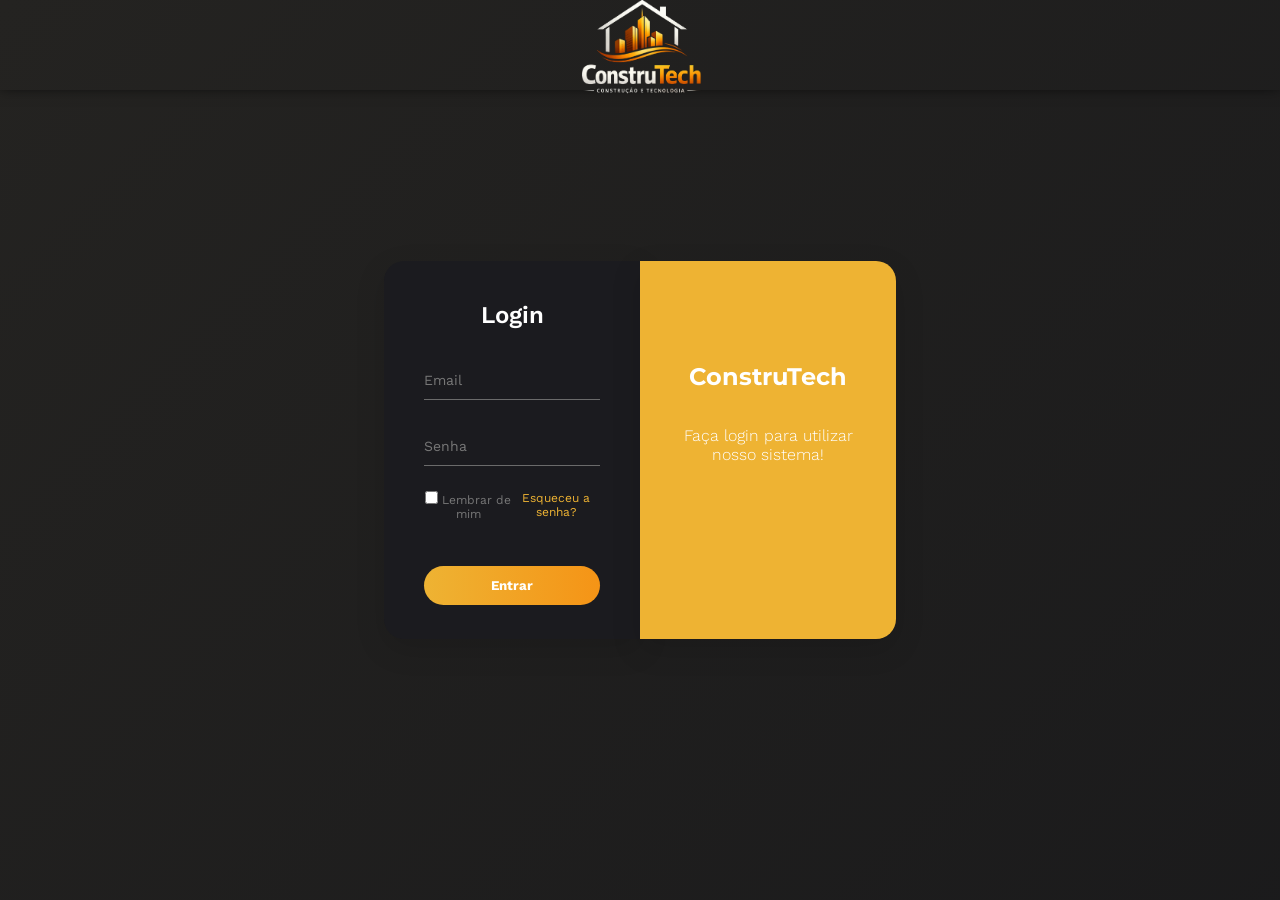
<file: index.html>
<!DOCTYPE html>
<html lang="pt-br">
<head>
    <meta charset="UTF-8">
    <meta name="viewport" content="width=device-width, initial-scale=1.0">
    <link rel="stylesheet" href="CSS/style.css">
    <title>ConstruTech - Login</title>
</head>
<body>
    <header>
        <div class="logo-header">
            <img src="Imagem/logo_principal.png" alt="">
        </div>
    </header>

    <main class="login-section">
        <div class="login-container">
            <div class="login-card">
                <h2>Login</h2>

                <form>
                    <div class="input-box">
                        <input type="email" name="email" required/>
                        <label>Email</label>
                    </div>

                    <div class="input-box">
                        <input type="password" name="senha" required/>
                        <label>Senha</label>
                    </div>

                    <div class="options-login">
                        <label>
                        <input type="checkbox" /> Lembrar de mim
                        </label>
                        <a href="#">Esqueceu a senha?</a>
                    </div>

                    
                    <button type="submit" class="btn-login">
                        <a href="admin.php">Entrar</a>
                    </button>
                </form>
            </div>

            <div class="cadastro-card">
                <div class="cadastro-txt">
                    <h2>ConstruTech</h2>
                    <p>Faça login para utilizar nosso sistema!</p>
                </div>
            </div>            
        </div>
    </main> 
</body>
</html>
</file>
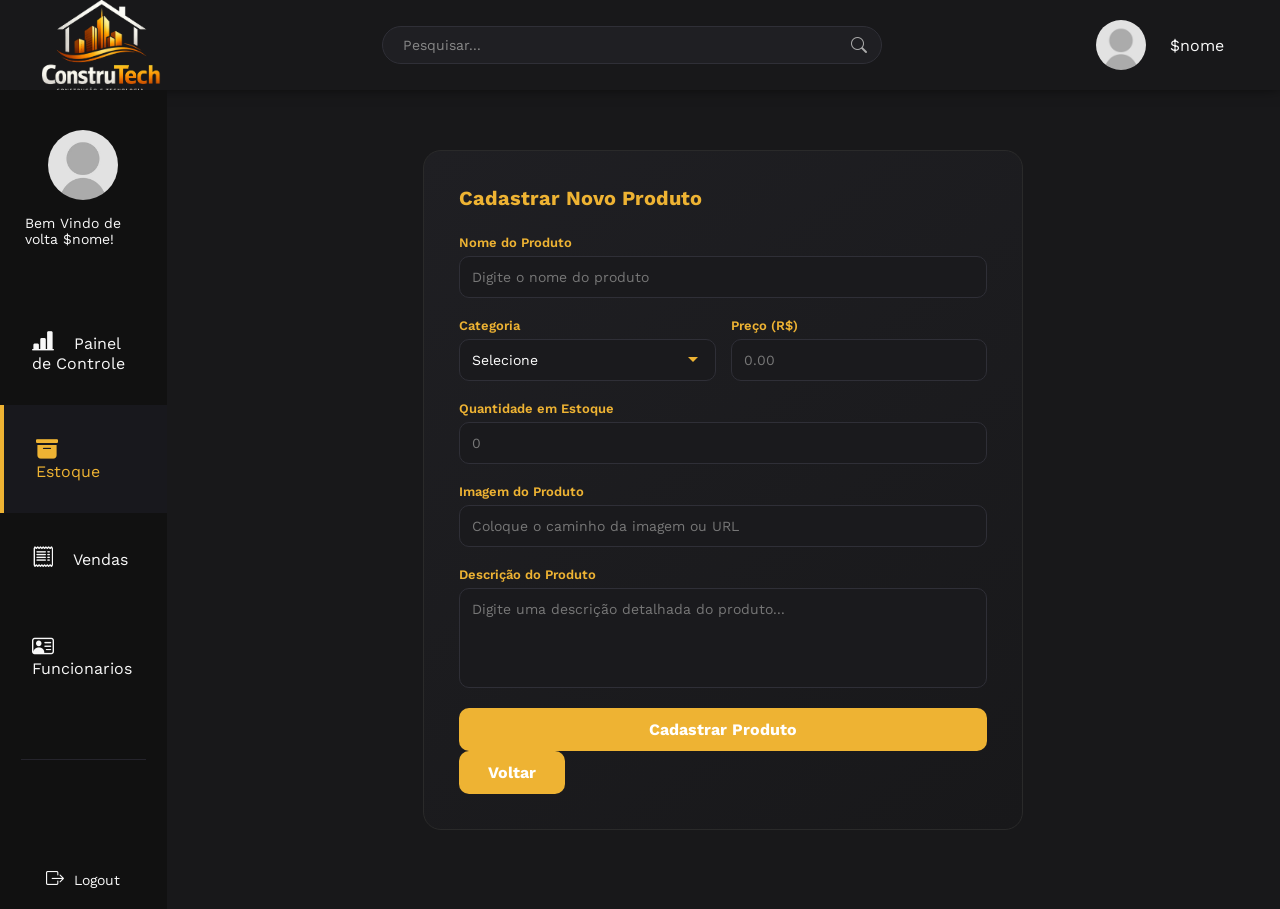
<file: cadastro_produto.html>
<!-- <?php


require_once 'init.php';

if ($_SERVER['REQUEST_METHOD'] === 'POST') {

    $ids = array_column($_SESSION['produtos'], 'id');
    $novoid = $ids ? max($ids) + 1 : 1;
    $_SESSION['produtos'][] = [
        'id' => $novoid,
        'nome' => $_POST['nome'],
        'preco' => $_POST['preco'],
        'cat' => $_POST['cat'],
        'qtd' => $_POST['qtd']
    ];
    header('location: estoque.php?produtoadd=1');
    exit;
};

 print_r($_SESSION); 

?> -->

<!DOCTYPE html>
<html lang="en">
<head>
    <meta charset="UTF-8">
    <meta name="viewport" content="width=device-width, initial-scale=1.0">
    <link rel="stylesheet" href="./CSS/cadastro_produto.css">
    <link rel="stylesheet" href="https://cdn.jsdelivr.net/npm/bootstrap-icons@1.11.3/font/bootstrap-icons.min.css" />
    <title>Document</title>
</head>
<body>
    <header>
        <div class="logo-header">
            <img src="Imagem/logo_principal.png" alt="">
        </div>

        <div class="search-header">
            <input type="text" placeholder="Pesquisar...">
            <i class="bi bi-search"></i>
        </div>

        <div class="img-user-header">
            <img src="Imagem/login-user.jpg" alt="">
            <p>$nome</p>
        </div>
    </header>
    <main>
        <div class="menu-vertical-container">
            <div class="img-user">
                <img src="Imagem/login-user.jpg" alt="">
                <div class="name-user">Bem Vindo de volta $nome!</div>
            </div>
            <div class="menu-vertical">
                <nav class="">
                    <ul>
                        <li>
                            <a href="admin.html">
                                <i class="bi bi-bar-chart-line-fill"></i> Painel de Controle
                            </a>
                        </li>

                        <li class="active">
                            <a href="estoque.html">
                                <i class="bi bi-archive-fill"></i> Estoque
                            </a>
                        </li>

                        <li>
                            <a href="vendas.html">
                                <i class="bi bi-receipt"></i> Vendas
                            </a>
                        </li>

                        <li>
                            <a href="funcionarios.html">
                                <i class="bi bi-person-vcard"></i>Funcionarios
                            </a>
                        </li>
                    </ul>
                </nav>
                <div class="logout-btn">
                    <i class="bi bi-box-arrow-right"></i><a href="#">Logout</a>
                </div>
            </div>
        </div>

        <div class="container">

            <div class="form-card">
                <h2>Cadastrar Novo Produto</h2>

                <form action="cadastro_produto.php" method="POST">
                    <div class="form-group">
                        <label>Nome do Produto</label>
                        <input type="text" placeholder="Digite o nome do produto" name="nome">
                    </div>

                    <div class="row">
                        <div class="form-group">
                            <label>Categoria</label>
                            <select name="categoria">
                                <option value="">Selecione</option value="">
                                <option value="Bruto">Produtos Brutos</option>
                                <option value="Ferramentas">Ferramentas</option>
                                <option value="Acabamento">Acabamento</option>
                            </select>
                        </div>

                        <div class="form-group">
                            <label>Preço (R$)</label>
                            <input type="number" step="0.01" min="0" placeholder="0.00" name="preco">
                        </div>
                    </div>

                    <div class="row">
                        <div class="form-group">
                            <label>Quantidade em Estoque</label>
                            <input type="number" placeholder="0" name="qtd">
                        </div>

                    </div>

                    <div class="form-group">
                        <label>Imagem do Produto</label>
                        <input type="text" placeholder="Coloque o caminho da imagem ou URL" name="imagem"  accept="image/*">
                    </div>

                    <div class="form-group">
                        <label>Descrição do Produto</label>
                        <textarea name="desc" placeholder="Digite uma descrição detalhada do produto..."></textarea>
                    </div>

                    <button class="btn" >Cadastrar Produto</button>
                    
                    
                </form>
                <a href="estoque.html" class="btn-voltar">Voltar</a>
            </div>
            
        </div>
    </main>
</body>
</html>
</file>
<file: CSS/style.css>
@import url('https://fonts.googleapis.com/css2?family=Montserrat:ital,wght@0,100..900;1,100..900&family=Work+Sans:ital,wght@0,100..900;1,100..900&display=swap');

* {
    padding: 0;
    margin: 0;
    box-sizing: border-box;
    font-family: 'Work Sans', 'Montserrat';
    transition: all 0.2s ease;
}

:root {
    --primary: #eeb333;
}

a {
    text-decoration: none;
    color: inherit;
}

body {
    height: 100vh;
    background: linear-gradient(-45deg, #18181a, #2c2c2a, #18181a, #242321);
    background-size: 400% 400%;
    animation: gradientBG 15s ease infinite;
}

@keyframes gradientBG {
    0% { background-position: 0% 50%; }
    50% { background-position: 100% 50%; }
    100% { background-position: 0% 50%; }
}

header {
    width: 100%;
    height: 10vh;
    box-shadow: 0 -5px 15px #000;
    display: flex;
    align-items: center;
    justify-content: center;
}

.logo-header {
    width: fit-content;
    margin-top: 0.5rem;
}

.logo-header img {
    height: 100px;
}

.login-section {
  height: 80vh;
  display: flex;
  justify-content: center;
  align-items: center;
}

.login-container {
    display: flex;
    height: 42vh;
    width: 40%;
}

.login-card {
  width: 350px;
  height: 42vh;
  padding: 40px;
  border-top-left-radius: 20px;
  border-bottom-left-radius: 20px;
  background: #1b1b1f;
  box-shadow: 0 10px 30px #00000020;
  text-align: center;
}

.login-card h2 {
  margin-bottom: 30px;
  font-weight: 600;
  color: #fff;
}

input {
    color: #fff;
}

.input-box {
  position: relative;
  margin-bottom: 25px;
}

.input-box input {
  width: 100%;
  padding: 12px;
  border: none;
  border-bottom: 1px solid #6b6b6b;
  outline: none;
  font-size: 14px;
  background: transparent;
}

.input-box label {
  position: absolute;
  top: 50%;
  left: 0;
  transform: translateY(-50%);
  font-size: 14px;
  color: #777;
  pointer-events: none;
  transition: 0.3s;
}

.input-box input:focus + label,
.input-box input:valid + label {
  top: -8px;
  font-size: 12px;
  color: var(--primary);
}

.options-login {
  display: flex;
  justify-content: space-between;
  font-size: 12px;
  margin-bottom: 20px;
  color: #777;
}

.options-login a {
  text-decoration: none;
  color: var(--primary);
}

.options-login a:hover {
  transition: 0.2s ease-in-out;
  text-decoration: underline;
}

.btn-login {
  width: 100%;
  padding: 12px;
  border: none;
  border-radius: 25px;
  background: linear-gradient(to right, var(--primary), #f59416);
  color: #fff;
  font-weight: bold;
  cursor: pointer;
  margin-top: 25px;
  transition: 0.3s;
}

.btn-login:hover {
  transform: scale(1.05);
  filter: brightness(115%);
}

.register {
  margin-top: 15px;
  font-size: 13px;
}

.register a {
  color: var(--primary);
  text-decoration: none;
  font-weight: 500;
}

.cadastro-card {
  width: 350px;
  height: 42vh;
  padding: 40px;
  border-top-right-radius: 20px;
  border-bottom-right-radius: 20px;
  background: var(--primary);
  box-shadow: 0 10px 30px #00000020;
  text-align: center;
  display: flex;
  flex-direction: column;
  justify-content: center;
  align-items: center;
}

.cadastro-txt {
    color: #fff;
}

.cadastro-card h2 {
  margin-bottom: 35px;
  font-weight: 700;
  font-family: 'Montserrat';
}

.cadastro-card p {
  margin-bottom: 75px;
  font-weight: 300;
}
</file>
<file: CSS/cadastro_produto.css>
@import url('https://fonts.googleapis.com/css2?family=Montserrat:ital,wght@0,100..900;1,100..900&family=Work+Sans:ital,wght@0,100..900;1,100..900&display=swap');

* {
    padding: 0;
    margin: 0;
    box-sizing: border-box;
    font-family: 'Work Sans', 'Montserrat';
    transition: all 0.2s ease;
}

:root {
    --primary: #eeb333;
    --card: #1f1f23;
    --borderCard: #2a2a2a;
}

a {
    text-decoration: none;
    color: inherit;
}

body {
    background: #18181a;
}

header {
    width: 100%;
    height: 10vh;
    box-shadow: 0 -5px 15px #000;
    display: flex;
    align-items: center;
    justify-content: space-between;
    padding: 0 2rem;
}

.logo-header {
    width: fit-content;
    margin-top: 0.5rem;
}

.logo-header img {
    height: 100px;
}

.search-header {
    position: relative;
    max-width: 500px;
    width: 100%;
}

.search-header input {
    width: 100%;
    padding: 10px 45px 10px 20px;
    border-radius: 30px;
    border: 1px solid #2f2f37;
    background: #1f1f23;
    color: #fff;
    font-size: 14px;
    outline: none;
    transition: all 0.2s ease;
}

.search-header input::placeholder {
    color: #888;
}

.search-header input:focus {
    border: 1px solid var(--primary);
    background: #25252b;
}

.search-header i {
    position: absolute;
    right: 15px;
    top: 50%;
    transform: translateY(-50%);
    color: #aaa;
    pointer-events: none;
}

.img-user-header {
    display: flex;
    align-items: center;
    color: #f8f8f8;
}

.img-user-header img {
    height: 50px;
    border-radius: 50%;
}

.img-user-header p {
    padding: 1.5rem;
}

.name-user {
    font-size: 14px;
}

main {
    display: flex;
}

.menu-vertical-container {
    background: #111111;
    height: 91vh;
    width: 15%;
    color: #f8f8f8;
    display: flex;
    flex-direction: column;
    align-items: center;
}

.img-user {
    display: flex;
    align-items: center;
    flex-direction: column;
    padding: 25px;
}

.img-user img {
    height: 100px;
    width: 100px;
    border-radius: 50%;
    padding: 15px;
}

.menu-vertical {
    width: 100%;
    display: flex;
    flex-direction: column;
    align-items: center;
    margin-top: 25px;
}

.menu-vertical i {
    font-size: 22px;
    margin-right: 15px;
    margin-top: 2px;
}

.menu-vertical nav {
    width: 100%;
}

.menu-vertical ul {
    position: relative;
    padding-bottom: 50px;
}

.menu-vertical ul::after {
    content: "";
    position: absolute;
    height: 1px;
    width: 75%;
    background: #25242c;
    margin-left: 12.5%;
    left: 0;
    bottom: 0;
}

.menu-vertical li {
    list-style: none;
    padding: 2rem;
}

.menu-vertical li:hover {
    transition: 0.1s ease-in-out;
    border-left: 4px solid var(--primary);
    background: #18181d;
    color: var(--primary);
}

.menu-vertical li.active {
    border-left: 4px solid var(--primary);
    background: #18181d;
    color: var(--primary);
}

.logout-btn {
    width: 50%;
    height: 32px;
    font-size: 14px;
    text-align: center;
    margin-top: 12vh;
}

.logout-btn:hover {
    transition: 0.2s ease-in-out;
    color: #cc4a4a;
    transform: translateY(-2px);
}

.logout-btn i {
    font-size: 18px;
    margin-right: 10px;
    margin-top: 2px;
}

.content {
    width: 85%;
    padding: 2rem;
    color: white;
}

.content-title {
    display: flex;
    align-items: center;
    gap: 1rem;
    margin-bottom: 2rem;
}

.content-title h2 {
    color: #fff;
    position: relative;
    padding-right: 1rem;
}

.content-title h2::before {
    content: "";
    position: absolute;
    width: 1px;
    height: 2rem;
    background: #888;
    right: 0;
    
}

.content-title span {
    color: #888;
}

.logout-modal {
    display: none;
    position: fixed;
    top: 0;
    left: 0;
    width: 100%;
    height: 100%;
    background: rgba(0, 0, 0, 0.6);
    backdrop-filter: blur(5px);
    z-index: 999;
}

.logout-modal-body {
    display: flex;
    flex-direction: column;
    align-items: center;
    justify-content: center;
    padding: 40px 20px;
    text-align: center;
}

.logout-modal-body p {
    color: #aaa;
}

.logout-modal-content {
    position: relative;
    background: var(--card);
    color: #fff;
    width: 500px;
    height: 35vh;
    margin: 5% auto;
    border-radius: 15px;
    overflow: hidden;
    box-shadow: 0 10px 30px rgba(0,0,0,0.3);
    animation: aparecer 0.3s ease;
}

@keyframes aparecer {
    from {
        transform: translateY(-30px);
        opacity: 0;
    }
    to {
        transform: translateY(0);
        opacity: 1;
    }
}

.fechar {
    position: absolute;
    top: 15px;
    right: 20px;
    font-size: 26px;
    cursor: pointer;
    color: #666;
}

.fechar:hover {
    color: #e74c3c;
}

.logout-modal-body h2 {
    margin-top: 10px;
    margin-bottom: 10px;
}

.logout-modal-body p {
    color: #666;
    font-size: 14px;
}

.modal-icon {
    font-size: 50px;
    color: #e74c3c;
    margin-bottom: 15px;
}

.botoes-modal {
    display: flex;
    gap: 60px;
    justify-content: center;
    margin-top: 20px;
}

.btn-cancelar {
    margin-top: 2rem;
    padding: 15px 25px;
    width: 150px;
    background: #ccc;
    border: none;
    cursor: pointer;
    border-radius: 16px;
}

.btn-sair {
    margin-top: 2rem;
    padding: 15px 25px;
    width: 150px;
    background: #e74c3c;
    color: white;
    border: none;
    cursor: pointer;
    border-radius: 16px;
}

.btn-sair:hover,
.btn-cancelar:hover {
    transition: 0.2s ease-in;
    transform: scale(1.05);
    filter: brightness(125%);
}

.container {
    margin-top: 60px;
    width: 100%;
    display: flex;
    flex-direction: column;
    align-items: center;
    gap: 20px;
}

.form-card {
    background: linear-gradient(145deg, #1f1f23, #18181a);
    width: 100%;
    max-width: 600px;
    padding: 35px;
    border-radius: 18px;
    border: 1px solid #2a2a2a;
    border: 1px solid var(--borderCard);
}

.form-card h2 {
    margin-bottom: 25px;
    color: var(--primary);
    font-size: 20px;
}

.form-group {
    margin-bottom: 20px;
    display: flex;
    flex-direction: column;
}

.form-qtd {
    margin-bottom: 18px;
    display: flex;

}

.titulo-qtd {
    margin-bottom: 18px;
    display: flex;
    flex-direction: column;
}

.qtd {
    display: flex;
    flex-wrap: wrap;
}

label {
    margin-bottom: 6px;
    font-weight: 600;
    font-size: 13px;
    color: #eeb333;
}

input, select, textarea {
    padding: 12px;
    border-radius: 10px;
    border: 1px solid #2f2f37;
    background: #1a1a1d;
    color: #fff;
    font-size: 14px;
    outline: none;
}

input::placeholder,
textarea::placeholder {
    color: #777;
}

input:focus, 
select:focus, 
textarea:focus {
    border-color: var(--primary);
    box-shadow: 0 0 8px #eeb3334f;
}

textarea {
    resize: none;
    height: 100px;
}

select {
    background: #1a1a1d;
    color: #fff;

    padding: 12px;
    border-radius: 10px;
    border: 1px solid #2f2f37;

    appearance: none;

    background-image: url("data:image/svg+xml;utf8,<svg fill='%23eeb333' height='20' viewBox='0 0 20 20' width='20' xmlns='http://www.w3.org/2000/svg'><path d='M5 7l5 5 5-5z'/></svg>");
    background-repeat: no-repeat;
    background-position: right 12px center;
}

.row {
    display: flex;
    gap: 15px;
}

.row .form-group {
    flex: 1;
}

.qtd-grid {
    display: grid;
    grid-template-columns: repeat(3, 1fr);
    gap: 15px;
}

.qtd-grid div {
    display: flex;
    flex-direction: column;
}

.qtd-grid span {
    font-size: 12px;
    color: #eeb333;
    /* font-weight: 600; */
    margin-bottom: 5px;
}

.qtd-grid input {
    width: 100%;
}

.btn {
    width: 100%;
    padding: 12px;
    border: none;
    border-radius: 10px;
    background-color: var(--primary);
    color: white;
    font-size: 16px;
    font-weight: bold;
    cursor: pointer;
}

.btn:hover {
    transition: 0.2s ease-in;
    transform: scale(1.05);
    filter: brightness(110%);
}

.btn-voltar {
    display: flex;
    width: 20%;
    padding: 12px;
    border-radius: 10px;
    background-color: var(--primary);
    color: white;
    font-size: 16px;
    font-weight: bold;
    cursor: pointer;
    transition: 0.3s;
    justify-content: center;
}

.btn-voltar:hover {
    transition: 0.2s ease-in;
    transform: scale(1.05);
    filter: brightness(110%);
    background-color: #e74c3c;
}

footer {
    width: 100%;
    height: 5vh;
    box-shadow: 0 5px 15px #000;
    color: #f8f8f8;
    display: flex;
    align-items: center;
    justify-content: center;
    padding: 0 2rem;
}

footer p {
    font-size: 14px;
}
</file>
